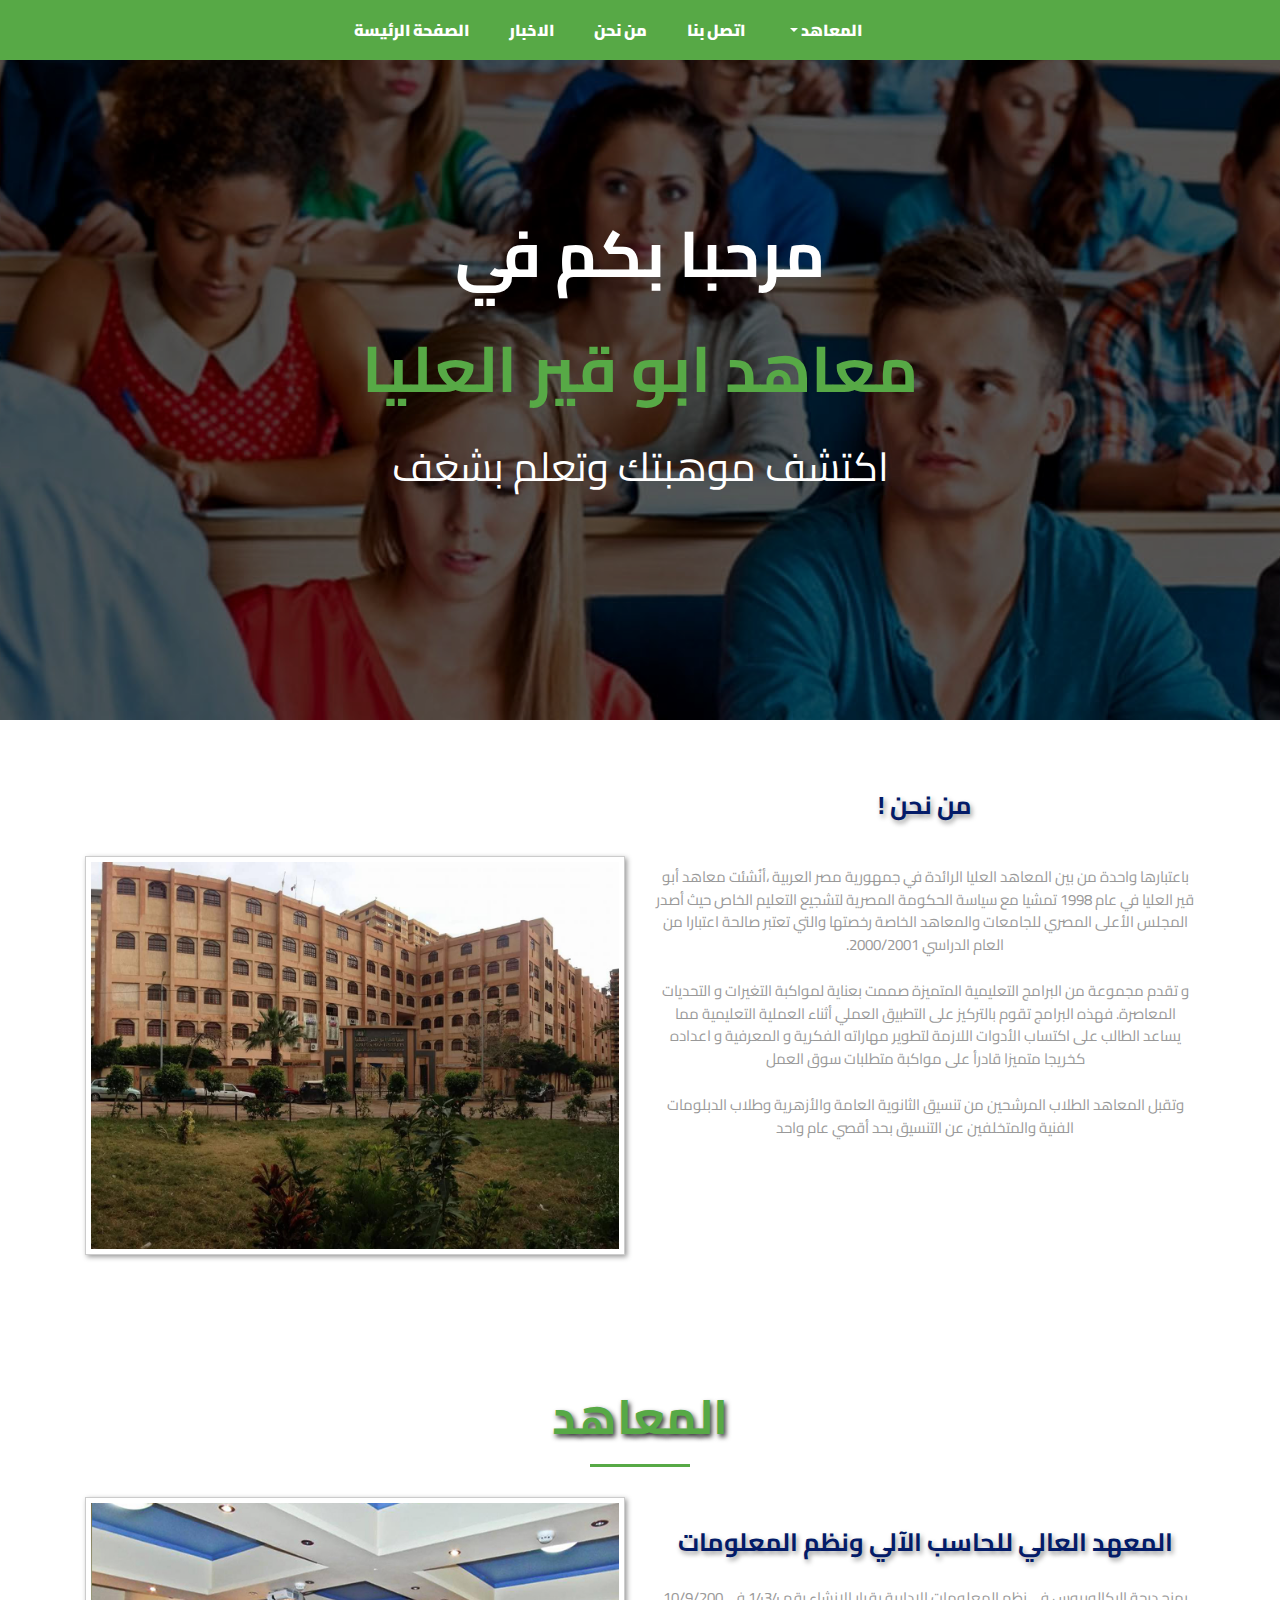
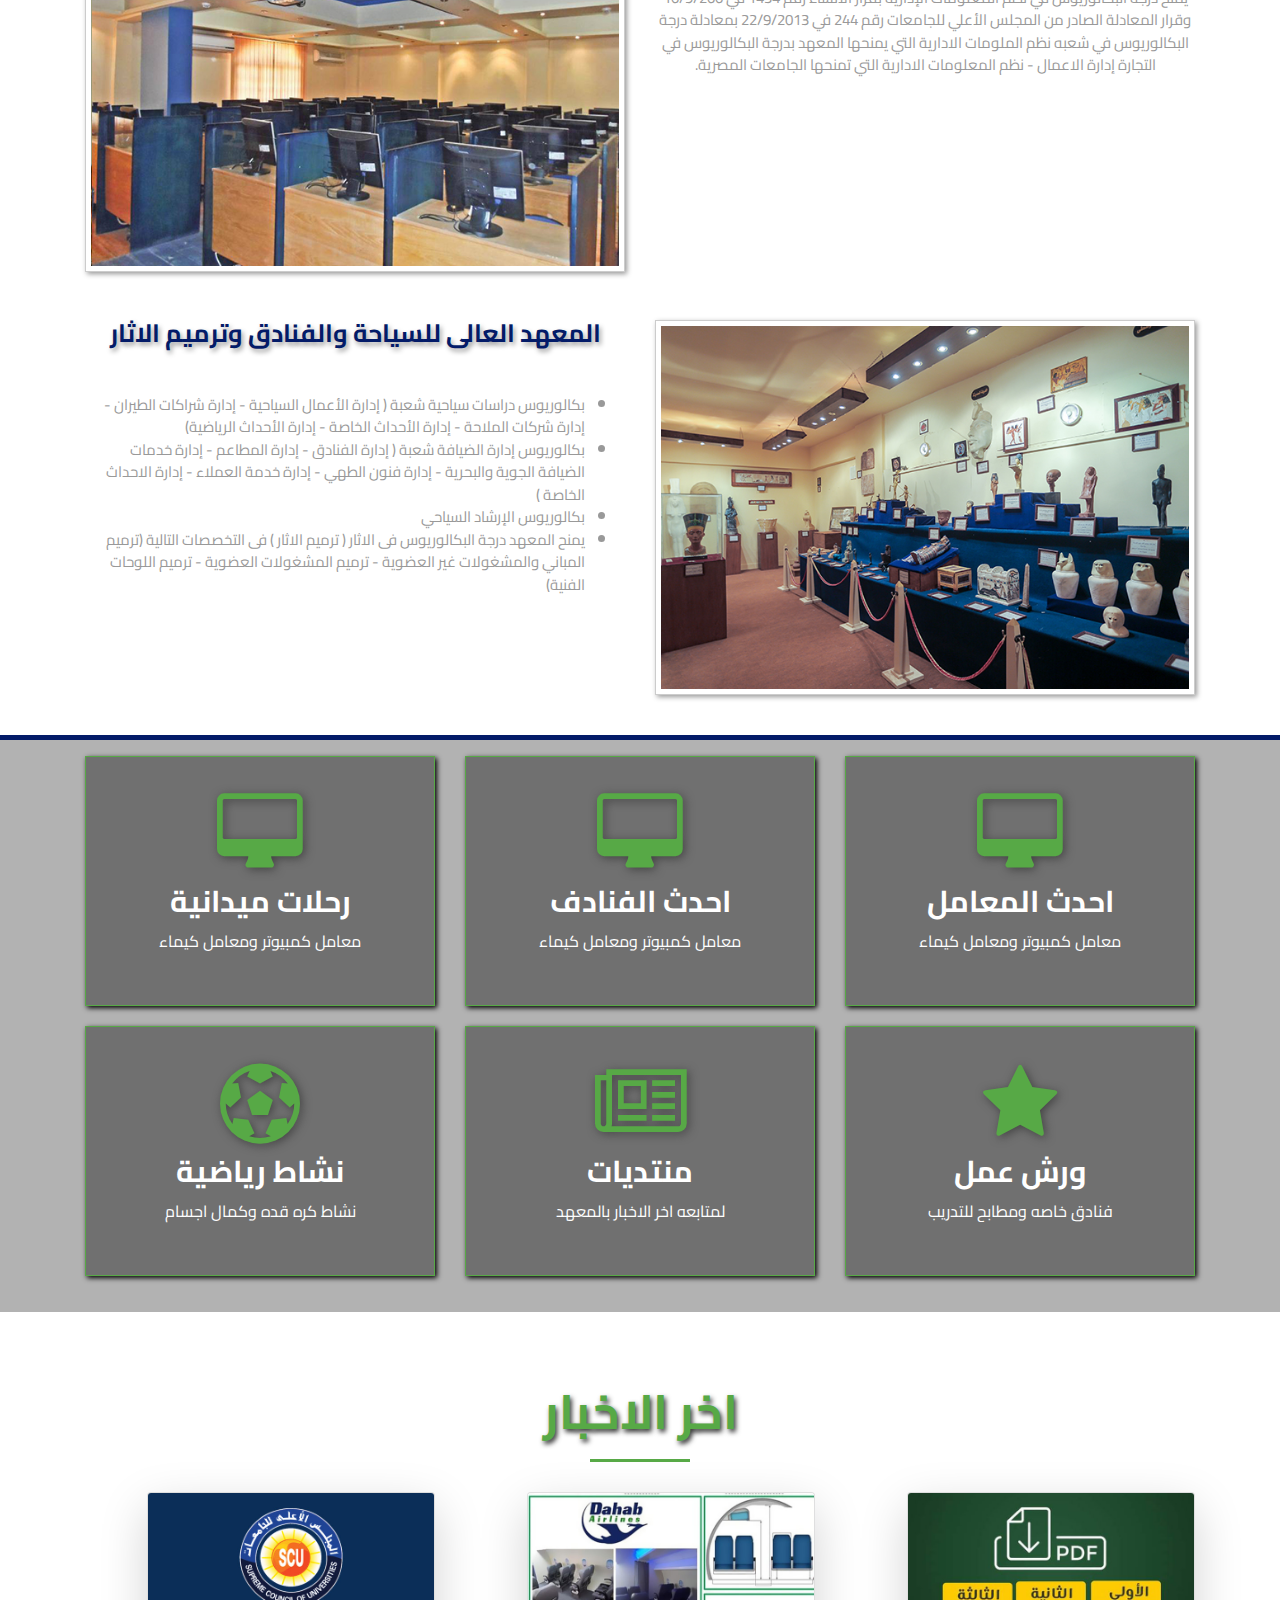
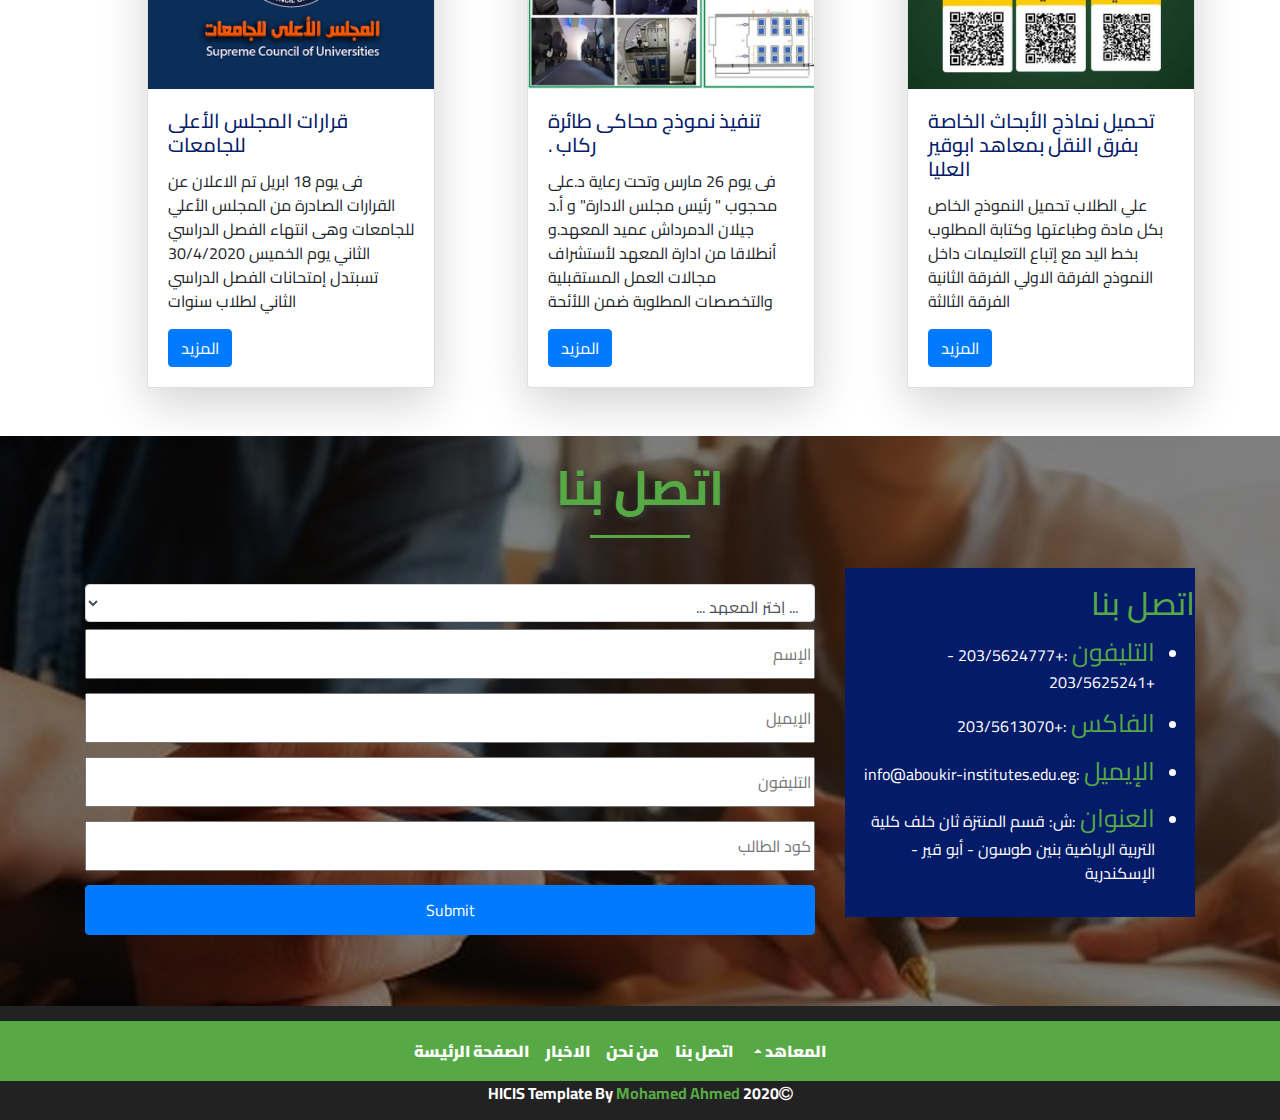
<file: index.html>
<!DOCTYPE html>
<html lang="en">
  <head>
    <meta charset="UTF-8" />
    <meta name="viewport" content="width=device-width, initial-scale=1.0" />
    <title>معاهد ابوقير العليا</title>
    <link rel="shortcut icon" href="imgs/page-icon.png" type="image/x-icon" />
    <!-- Links  -->
    <link rel="stylesheet" href="css/bootstrap.min.css" />
    <link rel="stylesheet" href="css/font-awesome.min.css" />
    <link
      rel="stylesheet"
      href="https://fonts.googleapis.com/css2?family=Cairo:wght@400;700;900&display=swap"
    />
    <link rel="stylesheet" href="css/main.css" />
  </head>

  <body>
    <!-- header  -->
    <div class="header-area">
      <nav class="navbar navbar-expand-md navbar-dark bg-dark">
        <div class="container">
          <div class="collapse navbar-collapse" id="navbarNavDropdown">
            <ul class="navbar-nav mx-auto">
              <li class="nav-item dropdown">
                <a
                  class="nav-link dropdown-toggle"
                  href="#"
                  id="navbarDropdownMenuLink"
                  role="button"
                  data-toggle="dropdown"
                  aria-haspopup="true"
                  aria-expanded="false"
                >
                  المعاهد
                </a>
                <div
                  class="dropdown-menu"
                  aria-labelledby="navbarDropdownMenuLink"
                >
                  <a class="dropdown-item" href="#"
                    >المعهد العالي للحاسب الالي ونظم المعلومات</a
                  >
                  <a class="dropdown-item" href="#"
                    >المعهد العالي للسياحة والفنادق وترميم الاثار</a
                  >
                </div>
              </li>
              <li class="nav-item">
                <a class="nav-link" href="#">اتصل بنا</a>
              </li>
              <li class="nav-item">
                <a class="nav-link" href="#">من نحن</a>
              </li>
              <li class="nav-item">
                <a class="nav-link" href="#">الاخبار</a>
              </li>
              <li class="nav-item active">
                <a class="nav-link" href="index.html"
                  >الصفحة الرئيسة <span class="sr-only">(current)</span></a
                >
              </li>
            </ul>
          </div>
          <button
            class="navbar-toggler"
            type="button"
            data-toggle="collapse"
            data-target="#navbarNavDropdown"
            aria-controls="navbarNavDropdown"
            aria-expanded="false"
            aria-label="Toggle navigation"
          >
            <span class="navbar-toggler-icon"></span>
          </button>
        </div>
      </nav>
      <div class="overlay"></div>
      <div class="container">
        <div class="head-info">
          <h2>مرحبا بكم في <br /><span>معاهد ابو قير العليا</span></h2>
          <p>
            اكتشف موهبتك وتعلم بشغف
          </p>
        </div>
      </div>
    </div>
    <!-- //Header -->

    <!-- About Us  -->
    <div class="about-area">
      <div class="container">
        <div class="row">
          <div class="col-md-6">
            <div class="about-info">
              <h2>من نحن !</h2>
              <div class="pt-3">
                <p>
                  باعتبارها واحدة من بين المعاهد العليا الرائدة في جمهورية مصر
                  العربية ،أنُشئت معاهد ‏أبو قير العليا في عام 1998 تمشيا مع
                  سياسة الحكومة المصرية لتشجيع التعليم الخاص ‏حيث أصدر المجلس
                  الأعلى المصري للجامعات والمعاهد الخاصة رخصتها والتي ‏تعتبر
                  صالحة اعتبارا من العام الدراسي 2000/2001.‏
                </p>
                <br />
                <p>
                  و تقدم مجموعة من البرامج التعليمية المتميزة صممت بعناية
                  لمواكبة التغيرات و ‏التحديات المعاصرة. فهذه البرامج تقوم
                  بالتركيز على التطبيق العملي أثناء العملية ‏التعليمية مما يساعد
                  الطالب على اكتساب الأدوات اللازمة لتطوير مهاراته الفكرية و
                  ‏المعرفية و اعداده كخريجا متميزا قادرأ على مواكبة متطلبات سوق
                  العمل
                </p>
                <br />
                <p>
                  وتقبل المعاهد الطلاب المرشحين من تنسيق الثانوية العامة
                  والأزهرية وطلاب ‏الدبلومات الفنية والمتخلفين عن التنسيق بحد
                  أقصي عام واحد
                </p>
              </div>
            </div>
          </div>
          <div class="col-md-6 mt-5">
            <div class="about-img mt-5">
              <img src="imgs/banner.jpg" alt="" width="100%" height="100%" />
            </div>
          </div>
        </div>
      </div>
    </div>
    <!-- //About Us  -->

    <!-- About Sections  -->
    <div class="about-area">
      <div class="container">
        <div class="title-area">المعاهد</div>

        <div class="row">
          <div class="col-md-6">
            <div class="about-info">
              <h2 class="section-title">
                المعهد العالي للحاسب الآلي ونظم المعلومات
              </h2>
              <p>
                يمنح درجة البكالوريوس في نظم المعلومات الإدارية بقرار الانشاء
                رقم 1434 في 10/9/200 وقرار المعادلة الصادر من المجلس الأعلي
                للجامعات رقم 244 في 22/9/2013 بمعادلة درجة البكالوريوس في شعبه
                نظم الملومات الادارية التي يمنحها المعهد بدرجة البكالوريوس في
                التجارة إدارة الاعمال - نظم المعلومات الادارية التي تمنحها
                الجامعات المصرية.
              </p>
            </div>
          </div>
          <div class="col-md-6">
            <div class="about-img">
              <img src="imgs/g10.jpg" alt="" width="100%" height="100%" />
            </div>
          </div>
        </div>

        <div class="row">
          <div class="col-md-6 mt-5">
            <div class="about-img">
              <img src="imgs/g12.jpg" alt="" width="100%" height="100%" />
            </div>
          </div>
          <div class="col-md-6">
            <div class="about-info pt-3">
              <h2>
                المعهد العالى للسياحة والفنادق وترميم الاثار
              </h2>
              <ul class="pt-3">
                <li>
                  بكالوريوس دراسات سياحية شعبة ( إدارة الأعمال السياحية - إدارة
                  شراكات الطيران - إدارة شركات الملاحة - إدارة الأحداث الخاصة -
                  إدارة الأحداث الرياضية)
                </li>
                <li>
                  بكالوريوس إدارة الضيافة شعبة ( إدارة الفنادق - إدارة المطاعم -
                  إدارة خدمات الضيافة الجوية والبحرية - إدارة فنون الطهي - إدارة
                  خدمة العملاء - إدارة الاحداث الخاصة )
                </li>
                <li>بكالوريوس الإرشاد السياحي</li>
                <li>
                  يمنح المعهد درجة البكالوريوس فى الاثار ( ترميم الاثار ) فى
                  التخصصات التالية (ترميم المباني والمشغولات غير العضوية - ترميم
                  المشغولات العضوية - ترميم اللوحات الفنية)
                </li>
              </ul>
            </div>
          </div>
        </div>
      </div>
    </div>
    <!-- //About Sections  -->

    <!-- Feauters -->
    <div class="feauter">
      <div class="overlay"></div>
      <div class="container">
        <div class="row py-3">
          <div class="col-6 col-md-4">
            <div class="feauter-box">
              <i class="fa fa-desktop fa-5x"></i>
              <h4>احدث المعامل</h4>
              <p>معامل كمبيوتر ومعامل كيماء</p>
            </div>
          </div>
          <div class="col-6 col-md-4">
            <div class="feauter-box">
              <i class="fa fa-desktop fa-5x"></i>
              <h4>احدث الفنادف</h4>
              <p>معامل كمبيوتر ومعامل كيماء</p>
            </div>
          </div>
          <div class="col-6 col-md-4">
            <div class="feauter-box">
              <i class="fa fa-desktop fa-5x"></i>
              <h4>رحلات ميدانية</h4>
              <p>معامل كمبيوتر ومعامل كيماء</p>
            </div>
          </div>
          <div class="col-6 col-md-4">
            <div class="feauter-box">
              <i class="fa fa-star fa-5x"></i>
              <h4>ورش عمل</h4>
              <p>فنادق خاصه ومطابح للتدريب</p>
            </div>
          </div>
          <div class="col-6 col-md-4">
            <div class="feauter-box">
              <i class="fa fa-newspaper-o fa-5x"></i>
              <h4>منتديات</h4>
              <p>لمتابعه اخر الاخبار بالمعهد</p>
            </div>
          </div>
          <div class="col-6 col-md-4">
            <div class="feauter-box">
              <i class="fa fa-soccer-ball-o fa-5x"></i>
              <h4>نشاط رياضية</h4>
              <p>نشاط كره قده وكمال اجسام</p>
            </div>
          </div>
        </div>
      </div>
    </div>
    <!-- //Feauters -->

    <!-- last News -->
    <div class="lastnews my-5">
      <div class="container">
        <div class="title-area">اخر الاخبار</div>
        <div class="row">
          <div class="col-md-4">
            <div class="card shadow-lg" style="width: 18rem;">
              <img src="./imgs/post1.jpg" class="card-img-top" alt="..." />
              <div class="card-body">
                <h5 class="card-title color-tow">
                  تحميل نماذج الأبحاث الخاصة بفرق النقل بمعاهد ابوقير العليا
                </h5>
                <p class="card-text">
                  علي الطلاب تحميل النموذج الخاص بكل مادة وطباعتها وكتابة
                  المطلوب بخط اليد مع إتباع التعليمات داخل النموذج الفرقة الاولي
                  الفرقة الثانية الفرقة الثالثة
                </p>
                <a href="#" class="btn btn-primary">المزيد</a>
              </div>
            </div>
          </div>

          <div class="col-md-4">
            <div class="card shadow-lg" style="width: 18rem;">
              <img src="./imgs/post2.jpg" class="card-img-top" alt="..." />
              <div class="card-body">
                <h5 class="card-title color-tow">
                  تنفيذ نموذج محاكى طائرة ركاب .
                </h5>
                <p class="card-text">
                  فى يوم 26 مارس وتحت رعاية د.على محجوب " رئيس مجلس الادارة" و
                  أ.د جيلان الدمرداش عميد المعهد.و أنطلاقا من ادارة المعهد
                  لأستشراف مجالات العمل المستقبلية والتخصصات المطلوبة ضمن
                  اللأئحة
                </p>
                <a href="#" class="btn btn-primary">المزيد</a>
              </div>
            </div>
          </div>

          <div class="col-md-4">
            <div class="card shadow-lg" style="width: 18rem;">
              <img src="./imgs/post3.jpg" class="card-img-top" alt="..." />
              <div class="card-body">
                <h5 class="card-title color-tow">
                  قرارات المجلس الأعلى للجامعات
                </h5>
                <p class="card-text">
                  فى يوم 18 ابريل تم الاعلان عن القرارات الصادرة من المجلس
                  الأعلي للجامعات وهى انتهاء الفصل الدراسي الثاني يوم الخميس
                  30/4/2020 تسبتدل إمتحانات الفصل الدراسي الثاني لطلاب سنوات
                </p>
                <a href="#" class="btn btn-primary">المزيد</a>
              </div>
            </div>
          </div>
        </div>
      </div>
    </div>
    <!-- // last News -->

    <!-- call us -->
    <div class="callus pb-5">
      <div class="container">
        <div class="title-area">اتصل بنا</div>
        <div class="row">
          <div class="col-md-4">
            <div class="callus-info py-3">
              <h2>اتصل بنا</h2>
              <ul>
                <li><span>التليفون</span> :+203/5624777 - +203/5625241</li>
                <li><span>الفاكس</span> :+203/5613070</li>
                <li><span>الإيميل</span> :info@aboukir-institutes.edu.eg</li>
                <li>
                  <span>العنوان</span> :ش: قسم المنتزة ثان خلف كلية التربية
                  الرياضية بنين طوسون - أبو قير - الإسكندرية
                </li>
              </ul>
            </div>
          </div>
          <div class="col-md-8">
            <div class="callus-form py-3">
              <form>
                <select class="form-control" required="">
                  <option value="torm">... إختر المعهد ...</option>
                  <option value="torm">السياحة والفنادق وترميم الآثار</option>
                  <option value="com">الحاسب الآلي ونظم المعلومات</option>
                </select>
                <input
                  type="text"
                  name="Name"
                  placeholder="الإسم"
                  required=""
                />
                <input
                  type="email"
                  name="Email"
                  placeholder="الإيميل"
                  required=""
                />
                <input
                  type="text"
                  name="Telephone"
                  placeholder="التليفون"
                  required=""
                />
                <input
                  type="text"
                  name="studentCode"
                  placeholder="كود الطالب"
                  required=""
                />
                <input type="submit" value="Submit" class="btn btn-primary" />
              </form>
            </div>
          </div>
        </div>
      </div>
    </div>
    <!-- //call us -->

    <!-- fotter -->
    <div class="fotter">
      <div class="nav-btn">
        <nav class="navbar navbar-expand-md navbar-dark bg-dark">
          <div class="container">
            <div class="collapse navbar-collapse" id="navbarNavDropdown">
              <ul class="navbar-nav mx-auto">
                <li class="nav-item dropup">
                  <a
                    class="nav-link dropdown-toggle"
                    href="#"
                    id="navbarDropdownMenuLink"
                    role="button"
                    data-toggle="dropdown"
                    aria-haspopup="true"
                    aria-expanded="false"
                  >
                    المعاهد
                  </a>
                  <div
                    class="dropdown-menu"
                    aria-labelledby="navbarDropdownMenuLink"
                  >
                    <a class="dropdown-item" href="#"
                      >المعهد العالي للحاسب الالي ونظم المعلومات</a
                    >
                    <a class="dropdown-item" href="#"
                      >المعهد العالي للسياحة والفنادق وترميم الاثار</a
                    >
                  </div>
                </li>
                <li class="nav-item">
                  <a class="nav-link" href="#">اتصل بنا</a>
                </li>
                <li class="nav-item">
                  <a class="nav-link" href="#">من نحن</a>
                </li>
                <li class="nav-item">
                  <a class="nav-link" href="#">الاخبار</a>
                </li>
                <li class="nav-item active">
                  <a class="nav-link" href="index.html"
                    >الصفحة الرئيسة <span class="sr-only">(current)</span></a
                  >
                </li>
              </ul>
            </div>
            <button
              class="navbar-toggler"
              type="button"
              data-toggle="collapse"
              data-target="#navbarNavDropdown"
              aria-controls="navbarNavDropdown"
              aria-expanded="false"
              aria-label="Toggle navigation"
            >
              <span class="navbar-toggler-icon"></span>
            </button>
          </div>
        </nav>
      </div>
      <p>
        <i class="fa fa-copyright"></i>2020 HICIS Template By
        <a target="_blank" href="https://www.facebook.com/leyam24685"
          >Mohamed Ahmed</a
        >
      </p>
    </div>

    <!-- scripts -->
    <script src="js/jquery-3.4.1.min.js"></script>
    <script src="js/bootstrap.min.js"></script>
  </body>
</html>
</file>
<file: css/main.css>
:root {
  --color-one: #57a946;
  --color-tow: #031b68;
}
.color-one {
  color: var(--color-one);
}
.color-tow {
  color: var(--color-tow);
}
body {
  font-family: "cairo";
  letter-spacing: 0;
  direction: rtl;
}

/* start Header */
.header-area {
  height: 80vh;
  background-image: url(../imgs/banner3.jpg);
  background-attachment: fixed;
  background-size: cover;
  position: relative;
  transition: 0.5s;
  background-position: center;
}

.header-area .overlay {
  background-color: rgba(0, 0, 0, 0.322);
  position: absolute;
  width: 100%;
  height: 100%;
  left: 0;
  top: 0;
  z-index: 1;
}

.header-area .head-info {
  position: absolute;
  top: 50%;
  left: 50%;
  width: 100%;
  transform: translate(-50%, -50%);
  color: white;
  z-index: 2;
  text-align: center;
}

.header-area .head-info h2 {
  font-size: 4rem;
  font-weight: bold;
  letter-spacing: 0px;
  margin: auto;
  line-height: 1.8;
  width: 50%;
}

.header-area .head-info h2 span {
  color: var(--color-one);
}

.header-area .head-info p {
  line-height: 2;
  font-size: 40px;
}

.navbar {
  padding: 10px;
  z-index: 5;
}

nav.bg-dark {
  background-color: var(--color-one) !important;
}

.nav-link {
  color: white !important;
  font-weight: 900;
  transition: 0.5s;
  position: relative;
  margin-right: 1.5rem;
}

.nav-link:hover::before {
  transition: 0.5s;
  content: "";
  position: absolute;
  background-color: black;
  width: 80%;
  height: 2px;
  bottom: 0;
}

.nav-link:hover {
  color: black !important;
  font-weight: 900;
}

@media (min-width: 320px) and (max-width: 780px) {
  .header-area .head-info h2 {
    font-size: 40px;
    width: 100%;
  }
}

/* About us */
.about-area {
  padding: 40px 0;
  text-align: center;
}

.about-area .about-info h2 {
  color: var(--color-tow);
  font-size: 25px;
  margin: 30px 0;
  font-weight: bold;

  text-shadow: 2px 3px 5px #999;
}

.about-area .about-info p {
  color: #999;
  font-size: 15px;
  line-height: 1.5;
  margin-bottom: 0;
}
.about-area .about-info ul li {
  color: #999;
  font-size: 15px;
  line-height: 1.5;
  margin-bottom: 0;
  text-align: right;
}

.about-area .about-img {
  padding: 5px;
  border: 1px solid #ccc;
  box-shadow: 2px 2px 5px #999;
}

@media (min-width: 320px) and (max-width: 1024px) {
  .about-us {
    display: block;
    text-align: center;
  }
}
/* about Sections */
.title-area {
  color: var(--color-one);
  font-size: 3rem;
  margin: 30px 0;
  font-weight: bold;
  text-align: center;
  text-shadow: 2px 3px 5px #333;
  position: relative;
  padding: 15px 0;
}
.about-area.section-title {
  font-size: 30px;
}
.title-area::after {
  content: "";
  width: 100px;
  height: 3px;
  background-color: var(--color-one);
  position: absolute;
  bottom: 0;
  left: 50%;
  transform: translateX(-50px);
}

/* feauter */
.feauter {
  background-image: url(../imgs/banner2.jpg);
  background-attachment: fixed;
  background-size: cover;
  background-position: center;

  position: relative;
  border-top: 5px var(--color-tow) solid;
}

.feauter .title-area {
  z-index: 3;
  margin-bottom: 50px;
}

.feauter .overlay {
  background-color: rgba(0, 0, 0, 0.3);
  z-index: 2;
  position: absolute;
  width: 100%;
  height: 100%;
}

.feauter .feauter-box {
  text-align: center;
  color: white;
  border: 1px solid var(--color-one);
  box-shadow: 2px 2px 5px rgb(0, 0, 0);
  background-color: rgba(0, 0, 0, 0.37);
  z-index: 3;
  position: relative;
  margin-bottom: 20px;
  min-height: 250px;
  display: flex;
  justify-content: center;
  align-items: center;
  flex-direction: column;
}

.feauter .feauter-box i {
  color: var(--color-one);
  text-shadow: 2px 2px 10px #444;
}

.feauter .feauter-box h4 {
  font-size: 30px;
  font-weight: bold;
  margin: 10px 0;
}

/* call su */
.callus {
  background-image: url(../imgs/banner1.jpg);
  color: var(--color-one);
}
.callus-info {
  background-color: var(--color-tow);
  text-align: right;
}
.callus-info ul li {
  color: white;
  margin: 10px 0;
}
.callus-info ul li span {
  color: var(--color-one);
  font-size: 25px;
}
.callus-form input {
  width: 100%;
  height: 50px;
  margin: 7px 0;
}
/* fotter */
.fotter {
  background-color: #222;
  color: white;
  text-align: center;
  padding: 15px 0;
  font-weight: bold;
}

.fotter p {
  margin: 0;
}

.fotter a {
  margin: 0;
  color: var(--color-one);
  text-decoration: none;
}
</file>
